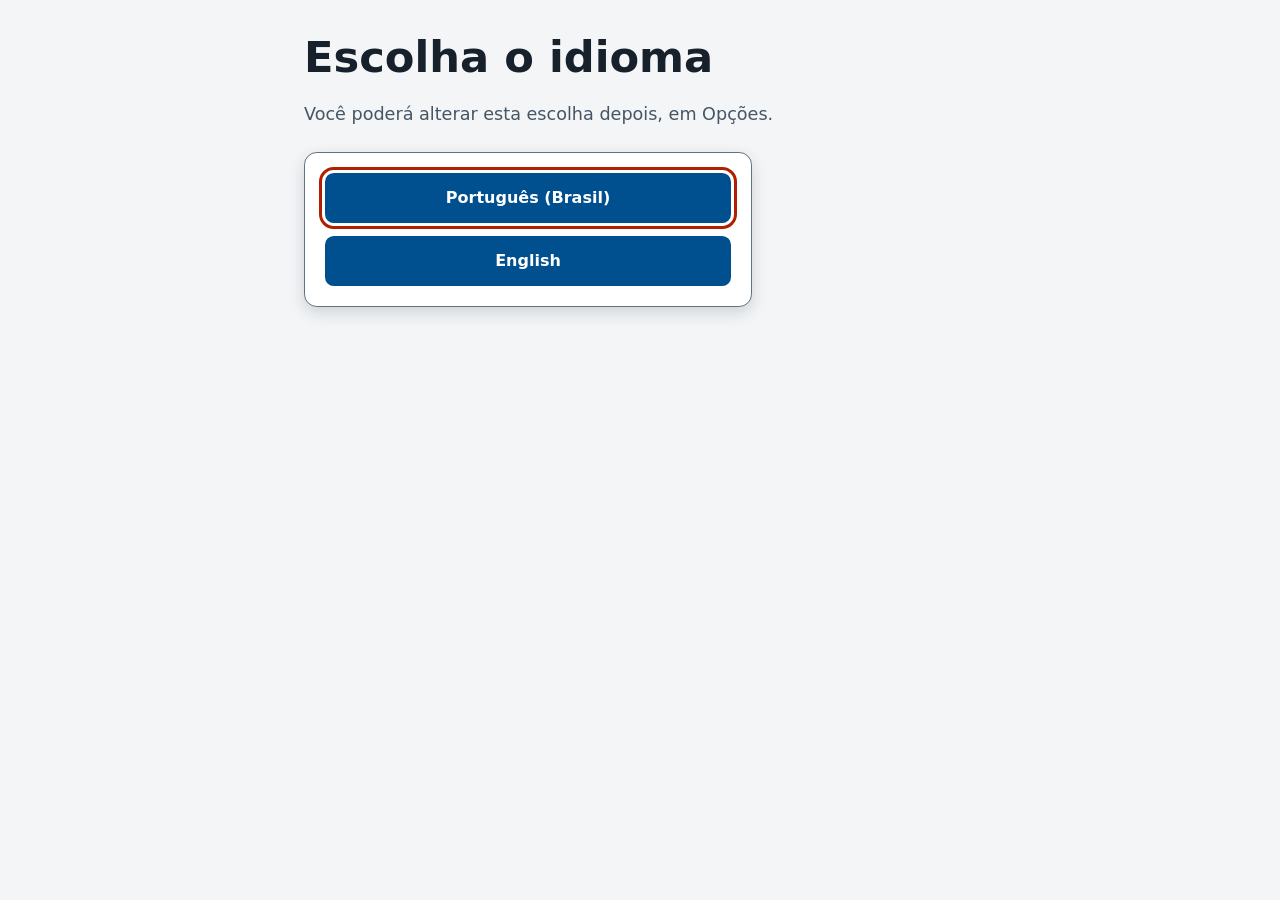
<file: index.html>
<!doctype html>
<html lang="pt-BR">
  <head>
    <meta charset="UTF-8">
    <meta name="viewport" content="width=device-width, initial-scale=1">
    <meta name="description" content="Kings in the Corner, um jogo de cartas solo e acessível da Equipe Euconcegojogar.">
    <title>ECJ King's Corner</title>
    <link rel="stylesheet" href="styles.css?v=klondike-2">
  </head>
  <body>
    <a class="skip-link" href="#app">Pular para o conteúdo principal</a>
    <main id="app" tabindex="-1"></main>
    <div id="status" class="sr-only" aria-live="polite" aria-atomic="true"></div>
    <script type="module" src="src/main.js?v=klondike-2"></script>
  </body>
</html>
</file>
<file: styles.css>
:root {
  color-scheme: light;
  --bg: #f3f5f7;
  --surface: #ffffff;
  --surface-alt: #e7edf2;
  --text: #17212b;
  --muted: #465665;
  --border: #60717f;
  --accent: #004f8f;
  --accent-hover: #003b6b;
  --accent-text: #ffffff;
  --focus: #b21f00;
  --red: #a71930;
  --green-table: #e9f2ec;
  --shadow: 0 0.35rem 1rem rgba(23, 33, 43, 0.16);
  font-family: system-ui, -apple-system, "Segoe UI", sans-serif;
  font-size: 100%;
}

* { box-sizing: border-box; }

body {
  margin: 0;
  min-width: 18rem;
  color: var(--text);
  background: var(--bg);
  line-height: 1.5;
}

button, a, select, input { font: inherit; }

button, .button {
  border: 2px solid var(--accent);
  border-radius: 0.55rem;
  padding: 0.7rem 1rem;
  color: var(--accent-text);
  background: var(--accent);
  cursor: pointer;
  font-weight: 700;
}

button:hover, .button:hover { background: var(--accent-hover); }
button.secondary, .button.secondary { color: var(--text); background: var(--surface); }
button.danger { border-color: var(--red); color: var(--red); background: var(--surface); }

button:focus-visible, a:focus-visible, input:focus-visible, select:focus-visible {
  outline: 3px solid var(--focus);
  outline-offset: 3px;
}

button:disabled { cursor: not-allowed; opacity: 0.55; }

a { color: var(--accent); font-weight: 700; }

.skip-link {
  position: absolute;
  z-index: 20;
  top: 0.5rem;
  left: 0.5rem;
  padding: 0.65rem 0.9rem;
  color: var(--accent-text);
  background: var(--accent);
  transform: translateY(-180%);
}
.skip-link:focus { transform: translateY(0); }

#app { min-height: 100vh; }

.screen {
  width: min(72rem, calc(100% - 2rem));
  margin: 0 auto;
  padding: 2rem 0 3rem;
}

.screen.narrow { max-width: 42rem; }

header { margin-bottom: 1.5rem; }
h1, h2, h3 { line-height: 1.2; }
h1 { margin: 0 0 0.65rem; font-size: clamp(1.75rem, 5vw, 2.7rem); }
h2 { margin-top: 0; }
.lead { max-width: 60ch; color: var(--muted); font-size: 1.1rem; }

.panel {
  padding: 1.25rem;
  border: 1px solid var(--border);
  border-radius: 0.8rem;
  background: var(--surface);
  box-shadow: var(--shadow);
}

.scoreboard-mode + .scoreboard-mode { margin-top: 1.75rem; padding-top: 1.25rem; border-top: 1px solid var(--border); }
.scoreboard-mode h2 { margin-bottom: 0.75rem; font-size: 1.35rem; }
.table-wrapper { max-width: 100%; overflow-x: auto; }
.scoreboard-table { width: 100%; border-collapse: collapse; }
.scoreboard-table th, .scoreboard-table td { padding: 0.55rem 0.75rem; text-align: start; border-bottom: 1px solid var(--border); }
.scoreboard-table thead th { background: var(--surface-alt); }

.profile-form { display: grid; gap: 0.75rem; margin-bottom: 1.5rem; }
.profile-field { display: grid; gap: 0.35rem; font-weight: 700; }
.profile-field input, .profile-field select { width: min(100%, 36rem); padding: 0.65rem 0.8rem; border: 2px solid var(--border); border-radius: 0.45rem; color: var(--text); background: var(--surface); }
.profile-avatar-fieldset { margin: 0.5rem 0; padding: 1rem; border: 1px solid var(--border); border-radius: 0.65rem; }
.profile-avatar-fieldset p { margin: 0 0 0.8rem; color: var(--muted); }
.avatar-grid { display: grid; grid-template-columns: repeat(auto-fit, minmax(8rem, 1fr)); gap: 0.75rem; }
.avatar-option { display: flex; align-items: center; gap: 0.55rem; padding: 0.65rem; border: 1px solid var(--border); border-radius: 0.55rem; background: var(--surface-alt); cursor: pointer; }
.avatar-option:focus-within { outline: 3px solid var(--focus); outline-offset: 2px; }
.avatar-option-symbol, .profile-menu-avatar, .profile-match-avatar { display: inline-grid; place-items: center; font-weight: 800; }
.avatar-option-symbol { min-width: 1.8rem; font-size: 1.5rem; }
.avatar-option-symbol.hearts, .avatar-option-symbol.diamonds, .profile-menu-avatar.hearts, .profile-menu-avatar.diamonds, .profile-match-avatar.hearts, .profile-match-avatar.diamonds { color: var(--red); }
.profile-menu-summary { display: flex; align-items: center; gap: 0.65rem; margin: 0; padding: 0.5rem; }
.profile-menu-avatar { min-width: 1.5rem; font-size: 1.4rem; }
.profile-match-avatar { min-width: 1.5rem; margin-inline-end: 0.45rem; font-size: 1.15rem; }

.button-list {
  display: grid;
  gap: 0.8rem;
  width: min(100%, 28rem);
}

.inline-actions { display: flex; flex-wrap: wrap; gap: 0.75rem; align-items: center; }

.setting-list { display: grid; gap: 1rem; margin: 0 0 1.5rem; }
.setting {
  display: flex;
  flex-wrap: wrap;
  justify-content: space-between;
  gap: 0.75rem;
  align-items: center;
  padding: 1rem;
  border: 1px solid var(--border);
  border-radius: 0.6rem;
  background: var(--surface-alt);
}
.setting strong { display: block; }
.setting small { display: block; color: var(--muted); }
.bot-selection-list { display: grid; gap: 1rem; }
.bot-option-table { display: grid; gap: 0.5rem; }
.bot-option-table [role="rowgroup"] { display: grid; gap: 0.5rem; }
.bot-option-head, .bot-option {
  display: grid;
  grid-template-columns: minmax(0, 1fr) minmax(13rem, max-content) minmax(13rem, max-content);
  align-items: center;
  gap: 1rem;
}
.bot-option-head { padding: 0 0.75rem; font-weight: 700; }
.bot-option { min-width: 0; margin: 0; padding: 0.75rem; border: 1px solid var(--border); border-radius: 0.7rem; background: var(--surface-alt); }
.bot-option-profile { display: flex; min-width: 0; align-items: center; gap: 0.85rem; }
.bot-option-profile p { margin: 0.35rem 0 0; }
.bot-portrait { display: block; flex: 0 0 5rem; width: 5rem; height: 5rem; margin: 0; border-radius: 0.6rem; object-fit: cover; }
.bot-option-cell { min-width: 0; }
.bot-option-cell button { width: 100%; }
.bot-option-mobile-label { display: none; }
.bot-selection-return { display: flex; justify-content: flex-start; margin-top: 0.35rem; }
.bot-dialogue { margin: 0.85rem 0; padding: 1rem 1.15rem; border: 3px solid var(--accent); border-left-width: 0.65rem; border-radius: 0.55rem; background: var(--surface-alt); font-size: 1.1rem; }
.bot-dialogue h2 { margin: 0 0 0.4rem; font-size: 1.05rem; }
.bot-dialogue-latest { margin: 0; font-size: 1.2rem; font-weight: 700; line-height: 1.5; }
.bot-dialogue ul { margin: 0.55rem 0 0; padding-inline-start: 1.4rem; color: var(--muted); font-size: 0.95em; }

.game-header { display: flex; justify-content: space-between; gap: 1rem; align-items: start; flex-wrap: wrap; }
.game-status { color: var(--muted); }
.game-score { margin: 0.5rem 0 0; font-size: 1.1rem; }
.bot-scoreboard { margin: 0.65rem 0; padding: 0.65rem 0.9rem; border-left: 0.3rem solid var(--accent); background: var(--surface-alt); }
.bot-scoreboard h2 { margin: 0 0 0.35rem; font-size: 1rem; }
.bot-scoreboard ol { margin: 0; padding-inline-start: 1.5rem; }
.score-breakdown { max-width: 60ch; color: var(--muted); }

.game-layout { display: grid; gap: 1.25rem; }
.mobile-accordion { display: contents; }
.mobile-accordion > summary { display: none; }
.mobile-controls { display: none; }
.mobile-control-list { display: grid; gap: 0.75rem; padding: 0.9rem; }
.mobile-section-navigation, .mobile-current-section, .mobile-section-title { display: none; }
.mobile-game-section { display: contents; }
.board {
  display: grid;
  grid-template-columns: repeat(3, minmax(5.5rem, 1fr));
  grid-template-areas:
    "nw north ne"
    "west stock east"
    "sw south se";
  gap: 0.65rem;
  padding: 1rem;
  border: 2px solid #2d6a46;
  border-radius: 0.8rem;
  background: var(--green-table);
}
.area-nw { grid-area: nw; }
.area-north { grid-area: north; }
.area-ne { grid-area: ne; }
.area-west { grid-area: west; }
.area-stock { grid-area: stock; }
.area-east { grid-area: east; }
.area-sw { grid-area: sw; }
.area-south { grid-area: south; }
.area-se { grid-area: se; }

.pile-button {
  min-height: 9rem;
  display: grid;
  place-items: center;
  padding: 0.45rem;
  color: var(--text);
  background: var(--surface);
  border-color: var(--border);
}
.pile-button.selected { border-color: var(--focus); box-shadow: 0 0 0 3px var(--focus); }
.pile-button.focused { border-color: var(--accent); box-shadow: 0 0 0 3px var(--accent); }
.pile-button.selected.focused { box-shadow: 0 0 0 3px var(--focus), 0 0 0 6px var(--accent); }
.pile-button.empty { color: var(--muted); background: rgba(255, 255, 255, 0.5); }
.pile-label { display: block; width: 100%; margin-top: 0.3rem; font-size: 0.8rem; }

.card-svg { display: block; width: min(100%, 6.2rem); height: auto; filter: drop-shadow(0 0.15rem 0.2rem rgba(0,0,0,.2)); }
.card-svg text { font-family: system-ui, sans-serif; font-weight: 700; }
.card-svg .card-red { fill: var(--red); }
.card-svg .card-black { fill: #111820; }

.hand-section { display: grid; gap: 0.8rem; }
.hand { display: flex; flex-wrap: wrap; gap: 0.6rem; align-items: start; }
.hand .card-button { min-width: 5.5rem; padding: 0.25rem; color: var(--text); background: var(--surface); border-color: var(--border); }
.card-button.selected { border-color: var(--focus); box-shadow: 0 0 0 3px var(--focus); }
.hand .card-button.focused { border-color: var(--accent); box-shadow: 0 0 0 3px var(--accent); }
.hand .card-button.selected.focused { box-shadow: 0 0 0 3px var(--focus), 0 0 0 6px var(--accent); }

.legend { color: var(--muted); font-size: 0.95rem; }

/* Classic Solitaire has its own board and does not reuse King's Corner mobile zones. */
.klondike-screen { max-width: 76rem; }
.klondike-controls { justify-content: flex-end; }
.klondike-summary { margin: 0 0 0.75rem; color: var(--muted); }
.klondike-board-scroll { max-width: 100%; overflow: auto; padding: 0.25rem 0.35rem 1rem; }
.klondike-board {
  display: grid;
  grid-template-rows: auto minmax(22rem, auto);
  gap: 1.15rem;
  min-width: 45rem;
  padding: 1rem;
  border: 2px solid #2d6a46;
  border-radius: 0.8rem;
  background: var(--green-table);
}
.klondike-top-row, .klondike-tableau-row {
  display: grid;
  grid-template-columns: repeat(7, minmax(0, 1fr));
  gap: 0.55rem;
  align-items: start;
}
.klondike-top-gap { min-height: 9rem; }
.klondike-slot, .klondike-card {
  position: relative;
  display: grid;
  justify-items: center;
  align-content: center;
  min-width: 0;
  min-height: 9rem;
  padding: 0.35rem;
  color: var(--text);
  background: var(--surface);
  border: 2px solid var(--border);
}
.klondike-slot .card-svg, .klondike-card .card-svg { width: min(100%, 6.2rem); }
.klondike-slot.selected, .klondike-card.selected { border-color: var(--focus); box-shadow: 0 0 0 3px var(--focus); }
.klondike-slot.focused, .klondike-card.focused { outline: 3px solid var(--accent); outline-offset: 2px; }
.klondike-slot.selected.focused, .klondike-card.selected.focused { outline-color: var(--focus); box-shadow: 0 0 0 3px var(--focus), 0 0 0 6px var(--accent); }
.klondike-pile-label { position: absolute; inset-inline: 0.1rem; bottom: 0.1rem; overflow: hidden; font-size: 0.72rem; line-height: 1.15; text-align: center; }
.klondike-column { position: relative; min-height: 20rem; }
.klondike-card-stack { display: flex; flex-direction: column; align-items: center; }
.klondike-card-back, .klondike-card { display: block; width: min(100%, 6.2rem); flex: none; }
.klondike-card-back + .klondike-card-back, .klondike-card-back + .klondike-card, .klondike-card + .klondike-card { margin-top: -5.7rem; }
.klondike-card { min-height: 0; padding: 0.1rem; }
.klondike-empty-column { width: 100%; }
.klondike-board:focus { outline: 3px solid var(--focus); outline-offset: 3px; }
.klondike-help ul { padding-inline-start: 1.5rem; }

.high-contrast {
  --bg: #000000;
  --surface: #000000;
  --surface-alt: #111111;
  --text: #ffffff;
  --muted: #f2f2f2;
  --border: #ffffff;
  --accent: #00e5ff;
  --accent-hover: #8fffff;
  --accent-text: #000000;
  --focus: #ffff00;
  --red: #ff6b6b;
  --green-table: #001b08;
  --shadow: none;
}

.large-text { font-size: 118%; }
.reduced-motion *, .reduced-motion *::before, .reduced-motion *::after {
  animation-duration: 0.001ms !important;
  animation-iteration-count: 1 !important;
  scroll-behavior: auto !important;
  transition-duration: 0.001ms !important;
}

.sr-only {
  position: absolute;
  width: 1px;
  height: 1px;
  padding: 0;
  margin: -1px;
  overflow: hidden;
  clip: rect(0, 0, 0, 0);
  white-space: nowrap;
  border: 0;
}

@media (max-width: 48rem) {
  .desktop-controls { display: none; }
  .mobile-accordion {
    display: block;
    overflow: hidden;
    border: 1px solid var(--border);
    border-radius: 0.8rem;
    background: var(--surface);
    box-shadow: var(--shadow);
  }
  .mobile-accordion > summary {
    display: block;
    padding: 0.8rem 1rem;
    color: var(--text);
    background: var(--surface-alt);
    cursor: pointer;
    font-weight: 700;
  }
  .mobile-accordion > summary:focus-visible {
    outline: 3px solid var(--focus);
    outline-offset: -3px;
  }
  .mobile-accordion > summary::marker { color: var(--accent); }
  .board-accordion .board {
    border: 0;
    border-top: 1px solid var(--border);
    border-radius: 0;
    box-shadow: none;
  }
  .hand-accordion .hand-section {
    border: 0;
    border-top: 1px solid var(--border);
    border-radius: 0;
    box-shadow: none;
  }
  .mobile-controls { display: block; }
  .bot-option-head { display: none; }
  .bot-option { grid-template-columns: minmax(0, 1fr); gap: 0.75rem; }
  .bot-option-mobile-label { display: block; margin-bottom: 0.4rem; font-weight: 700; }
  .bot-option-cell { padding-top: 0.75rem; border-top: 1px solid var(--border); }
}

@media (max-width: 48rem) {
  .mobile-section-navigation {
    position: sticky;
    top: 0;
    z-index: 10;
    display: block;
    padding: 0.65rem;
    border: 1px solid var(--border);
    border-radius: 0.8rem;
    background: var(--surface);
    box-shadow: var(--shadow);
  }
  .mobile-section-navigation h2 {
    margin: 0 0 0.55rem;
    font-size: 1rem;
  }
  .mobile-section-navigation nav {
    display: grid;
    grid-template-columns: repeat(3, minmax(0, 1fr));
    gap: 0.5rem;
  }
  .mobile-section-navigation button {
    min-height: 2.75rem;
    padding: 0.5rem 0.35rem;
    font-size: 0.95rem;
  }
  .mobile-section-navigation button[aria-pressed="true"] {
    color: var(--accent-text);
    background: var(--accent);
  }
  .mobile-current-section {
    display: block;
    margin: 0.25rem 0 0;
    font-size: 1.2rem;
  }
  .mobile-section-title {
    display: block;
    margin: 0;
    padding: 0.8rem 1rem 0.45rem;
    font-size: 1.25rem;
  }
  .mobile-game-section { display: block; }
  .mobile-game-section.mobile-section-hidden { display: none; }
  .mobile-game-section .board { margin-top: 0.25rem; }
  .mobile-game-section .hand-section { margin-top: 0.25rem; }
  .controls-section { border: 1px solid var(--border); border-radius: 0.8rem; background: var(--surface); }
  .controls-section .mobile-control-list { padding-top: 0.35rem; }
}

@media (max-width: 42rem) {
  .screen { width: min(100% - 1rem, 72rem); padding-top: 1rem; }
  .board { gap: 0.35rem; padding: 0.5rem; }
  .pile-button { min-height: 7.5rem; }
  .card-svg { width: min(100%, 5rem); }
}

@media (prefers-reduced-motion: reduce) {
  *, *::before, *::after { scroll-behavior: auto !important; transition-duration: 0.001ms !important; animation-duration: 0.001ms !important; }
}
</file>
